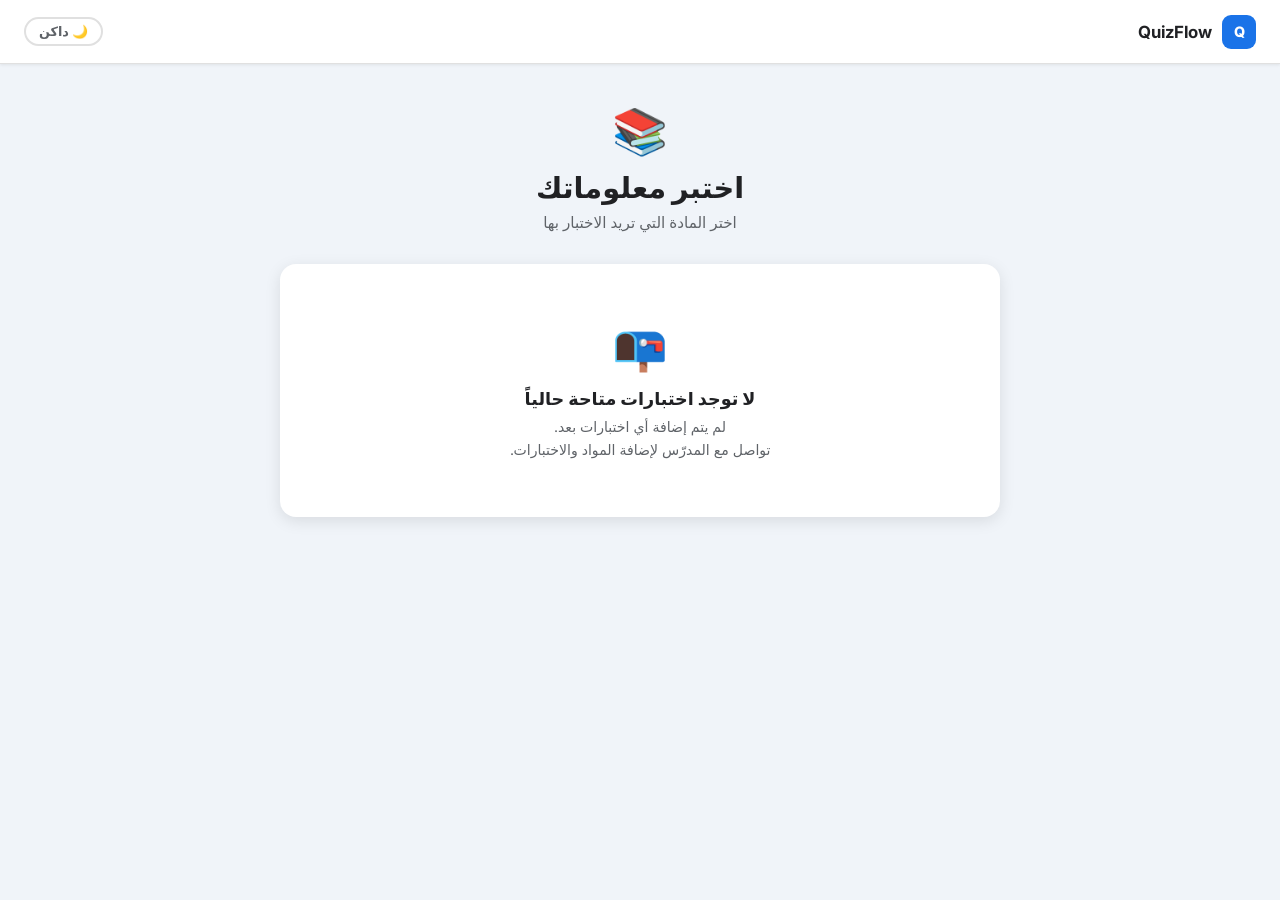
<file: index.html>
<!DOCTYPE html>
<html lang="ar" dir="rtl">
<head>
  <meta charset="UTF-8">
  <meta name="viewport" content="width=device-width, initial-scale=1.0">
  <title>QuizFlow — الاختبارات</title>
  <link rel="stylesheet" href="style.css">
</head>
<body>
<header class="top-bar">
  <a href="index.html" class="top-bar-brand">
    <span class="brand-icon">Q</span>
    QuizFlow
  </a>
  <div class="top-bar-actions">
    <button class="theme-toggle" id="theme-toggle">🌙 داكن</button>
  </div>
</header>

<main class="main-content">
  <div class="container">

    <!-- Hero -->
    <div style="text-align:center;margin-bottom:32px">
      <div style="font-size:2.8rem;margin-bottom:12px">📚</div>
      <h1 style="font-size:1.8rem;font-weight:700;margin-bottom:8px">اختبر معلوماتك</h1>
      <p style="color:var(--text-muted);font-size:.95rem">اختر المادة التي تريد الاختبار بها</p>
    </div>

    <!-- Subjects list -->
    <div id="subjects-list" style="display:flex;flex-direction:column;gap:12px"></div>

    <!-- Empty state -->
    <div id="empty-state" class="card empty-state" style="display:none">
      <div class="es-icon">📭</div>
      <h3>لا توجد اختبارات متاحة حالياً</h3>
      <p>لم يتم إضافة أي اختبارات بعد.<br>تواصل مع المدرّس لإضافة المواد والاختبارات.</p>
    </div>

  </div>
</main>

<div id="toast-container"></div>
<script src="data.js"></script>
<script>
document.addEventListener('DOMContentLoaded', () => {
  initTheme('theme-toggle');
  render();
});

function render() {
  const subjects = DB.getPublic();
  const list  = document.getElementById('subjects-list');
  const empty = document.getElementById('empty-state');

  if (subjects.length === 0) {
    list.style.display  = 'none';
    empty.style.display = 'block';
    return;
  }

  empty.style.display = 'none';
  list.style.display  = 'flex';

  const icons = ['📘','📗','📙','📕','📓','📔','📒','📃'];

  list.innerHTML = subjects.map((s, i) => {
    const qCount = s.quizzes.length;
    const qLabel = qCount === 1 ? 'اختبار واحد' : `${qCount} اختبارات`;
    const totalQ = s.quizzes.reduce((acc, q) => acc + (q.questions?.length || 0), 0);
    return `
      <a href="subject.html?sid=${s.id}" class="card subject-card card-flat">
        <div class="s-icon">${icons[i % icons.length]}</div>
        <div class="s-info">
          <div class="s-name">${escHtml(s.name)}</div>
          <div class="s-meta">${qLabel} · ${totalQ} سؤال</div>
        </div>
        <div class="s-arrow">←</div>
      </a>`;
  }).join('');
}
</script>
</body>
</html>
</file>
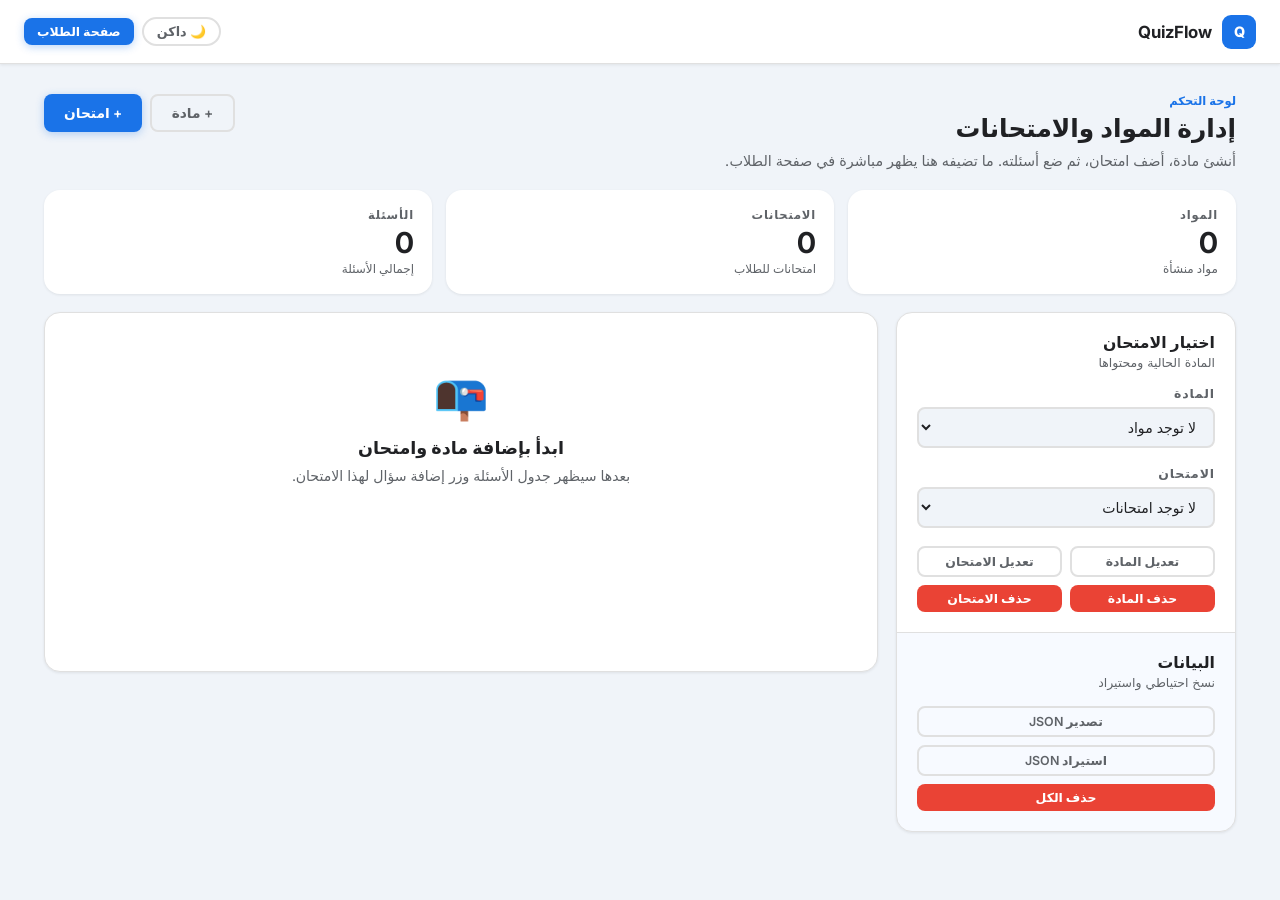
<file: admin.html>
<!DOCTYPE html>
<html lang="ar" dir="rtl">
<head>
  <meta charset="UTF-8">
  <meta name="viewport" content="width=device-width, initial-scale=1.0">
  <title>QuizFlow - لوحة الإدارة</title>
  <link rel="stylesheet" href="style.css">
</head>
<body>
<div class="page-wrapper">
  <header class="top-bar">
    <a href="index.html" class="top-bar-brand">
      <span class="brand-icon">Q</span>
      QuizFlow
    </a>
    <div class="top-bar-actions">
      <button class="theme-toggle" id="theme-toggle">داكن</button>
      <a href="index.html" class="btn btn-primary btn-sm">صفحة الطلاب</a>
    </div>
  </header>

  <main class="admin-main admin-main-polished">
    <section class="admin-hero">
      <div>
        <span class="admin-kicker">لوحة التحكم</span>
        <h2>إدارة المواد والامتحانات</h2>
        <p class="page-subtitle">أنشئ مادة، أضف امتحان، ثم ضع أسئلته. ما تضيفه هنا يظهر مباشرة في صفحة الطلاب.</p>
      </div>
      <div class="admin-hero-actions">
        <button class="btn btn-ghost" id="btn-add-subject">+ مادة</button>
        <button class="btn btn-primary" id="btn-add-quiz">+ امتحان</button>
      </div>
    </section>

    <section class="stats-grid admin-stats">
      <div class="stat-card">
        <div class="sc-label">المواد</div>
        <div class="sc-value" id="stat-subjects">0</div>
        <div class="sc-sub">مواد منشأة</div>
      </div>
      <div class="stat-card">
        <div class="sc-label">الامتحانات</div>
        <div class="sc-value" id="stat-quizzes">0</div>
        <div class="sc-sub">امتحانات للطلاب</div>
      </div>
      <div class="stat-card">
        <div class="sc-label">الأسئلة</div>
        <div class="sc-value" id="stat-questions">0</div>
        <div class="sc-sub">إجمالي الأسئلة</div>
      </div>
    </section>

    <section class="admin-workspace">
      <aside class="admin-control-panel">
        <div class="panel-section">
          <div class="panel-heading">
            <h3>اختيار الامتحان</h3>
            <span>المادة الحالية ومحتواها</span>
          </div>

          <div class="form-group">
            <label class="form-label" for="subject-select">المادة</label>
            <select class="form-control" id="subject-select"></select>
          </div>

          <div class="form-group">
            <label class="form-label" for="quiz-select">الامتحان</label>
            <select class="form-control" id="quiz-select"></select>
          </div>

          <div class="panel-actions-grid">
            <button class="btn btn-ghost btn-sm" id="btn-edit-subject">تعديل المادة</button>
            <button class="btn btn-ghost btn-sm" id="btn-edit-quiz">تعديل الامتحان</button>
            <button class="btn btn-danger btn-sm" id="btn-delete-subject">حذف المادة</button>
            <button class="btn btn-danger btn-sm" id="btn-delete-quiz">حذف الامتحان</button>
          </div>
        </div>

        <div class="panel-section panel-section-muted">
          <div class="panel-heading">
            <h3>البيانات</h3>
            <span>نسخ احتياطي واستيراد</span>
          </div>
          <div class="panel-actions-stack">
            <button class="btn btn-ghost btn-sm" id="btn-export">تصدير JSON</button>
            <button class="btn btn-ghost btn-sm" id="btn-import">استيراد JSON</button>
            <button class="btn btn-danger btn-sm" id="btn-clear-all">حذف الكل</button>
          </div>
        </div>
      </aside>

      <section class="admin-question-area">
        <div id="empty-state" class="empty-state admin-empty" style="display:none">
          <div class="es-icon">📭</div>
          <h3>ابدأ بإضافة مادة وامتحان</h3>
          <p>بعدها سيظهر جدول الأسئلة وزر إضافة سؤال لهذا الامتحان.</p>
        </div>

        <div id="question-panel" class="question-panel-card" style="display:none">
          <div class="question-panel-header">
            <div>
              <span class="admin-kicker">الأسئلة</span>
              <h3 id="current-title"></h3>
            </div>
            <button class="btn btn-primary" id="btn-open-question-modal">+ سؤال</button>
          </div>

          <div id="q-table-wrap" class="q-table-wrap admin-table-wrap">
            <table>
              <thead>
                <tr>
                  <th>#</th>
                  <th>السؤال</th>
                  <th>النوع</th>
                  <th>الخيارات</th>
                  <th>الصحيح</th>
                  <th>إجراءات</th>
                </tr>
              </thead>
              <tbody id="q-table-body"></tbody>
            </table>
          </div>
        </div>
      </section>
    </section>
  </main>
</div>

<div id="question-modal" class="modal-backdrop" style="display:none">
  <div class="modal" role="dialog" aria-modal="true" aria-labelledby="modal-title">
    <div class="modal-header">
      <h3 id="modal-title">إضافة سؤال</h3>
      <button class="modal-close" id="modal-close" aria-label="إغلاق">×</button>
    </div>

    <div class="form-group">
      <label class="form-label" for="q-text">نص السؤال</label>
      <textarea class="form-control" id="q-text" rows="3"></textarea>
    </div>

    <div class="form-group">
      <label class="form-label" for="q-type">نوع السؤال</label>
      <select class="form-control" id="q-type">
        <option value="mcq">اختيار واحد</option>
        <option value="multi">اختيارات متعددة</option>
        <option value="tf">صح / خطأ</option>
      </select>
    </div>

    <div class="form-group">
      <label class="form-label">الإجابات</label>
      <div id="answer-list" class="answer-list"></div>
      <button class="btn btn-ghost btn-sm" id="btn-add-answer">+ خيار</button>
    </div>

    <div class="modal-footer">
      <button class="btn btn-ghost" id="btn-cancel-q">إلغاء</button>
      <button class="btn btn-primary" id="btn-save-q">حفظ السؤال</button>
    </div>
  </div>
</div>

<div id="toast-container"></div>
<script src="data.js"></script>
<script src="admin.js"></script>
</body>
</html>
</file>
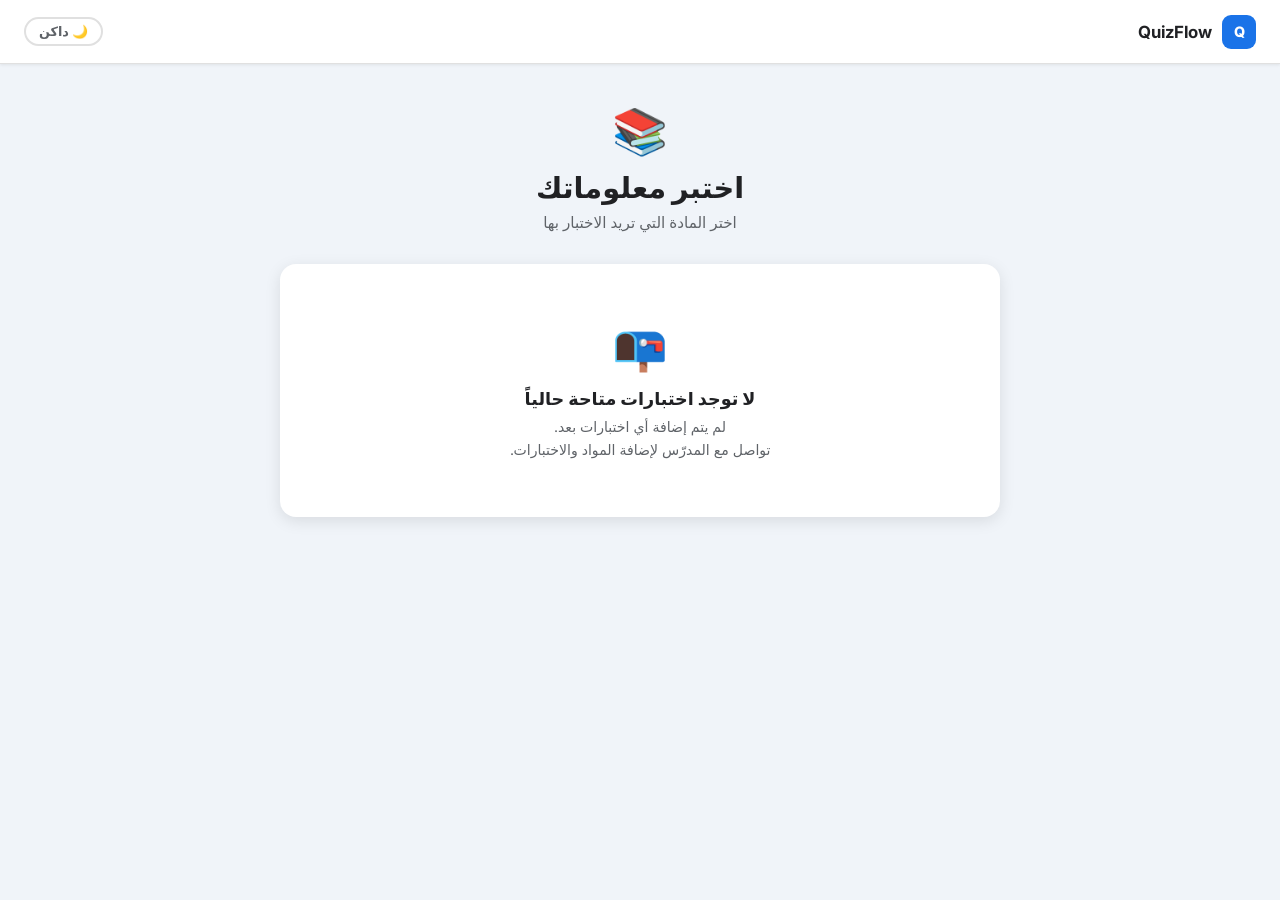
<file: exam.html>
<!DOCTYPE html>
<html lang="ar" dir="rtl">
<head>
  <meta charset="UTF-8">
  <meta name="viewport" content="width=device-width, initial-scale=1.0">
  <title>QuizFlow — اختبار</title>
  <link rel="stylesheet" href="style.css">
</head>
<body>
<header class="top-bar">
  <a href="index.html" class="top-bar-brand">
    <span class="brand-icon">Q</span>
    QuizFlow
  </a>
  <div class="top-bar-actions">
    <button class="theme-toggle" id="theme-toggle">🌙 داكن</button>
  </div>
</header>

<!-- Progress bar -->
<div style="padding:0 0;background:var(--border);height:5px">
  <div id="progress-fill" class="progress-fill" style="width:0%;height:100%;background:linear-gradient(90deg,var(--accent),#4FACFE);transition:width .5s cubic-bezier(.4,0,.2,1)"></div>
</div>

<main class="main-content">

  <!-- Intro -->
  <div id="screen-intro" class="container" style="display:none">
    <div class="card" style="text-align:center;padding:44px 28px">
      <div style="font-size:2.5rem;margin-bottom:16px">📋</div>
      <h1 id="intro-title" style="font-size:1.5rem;font-weight:700;margin-bottom:8px"></h1>
      <p id="intro-sub" style="color:var(--text-muted);margin-bottom:6px"></p>
      <p style="color:var(--text-muted);font-size:.85rem;margin-bottom:24px">بمجرد اختيار الإجابة تُقفل مباشرةً — فكّر جيداً!</p>

      <!-- Breadcrumb -->
      <div class="breadcrumb" style="justify-content:center;margin-bottom:22px">
        <a href="index.html">الرئيسية</a>
        <span class="sep">/</span>
        <a id="intro-bc-sub" href="#">...</a>
        <span class="sep">/</span>
        <span id="intro-bc-quiz">...</span>
      </div>

      <div style="display:flex;align-items:center;justify-content:center;gap:12px;flex-wrap:wrap;margin-bottom:22px">
        <label style="display:flex;align-items:center;gap:7px;cursor:pointer;font-size:.85rem;font-weight:600;color:var(--text-muted);border:2px solid var(--border);border-radius:99px;padding:6px 14px;transition:all .2s" id="shuffle-label">
          <input type="checkbox" id="shuffle-toggle" style="accent-color:var(--accent)"> 🔀 ترتيب عشوائي
        </label>
      </div>

      <button class="btn btn-primary btn-lg" id="btn-start">ابدأ الاختبار ←</button>
    </div>
  </div>

  <!-- Question -->
  <div id="screen-exam" class="container" style="display:none">
    <div id="question-stage"></div>
  </div>

  <!-- Result -->
  <div id="screen-result" class="container" style="display:none">
    <div class="card" id="result-card"></div>
  </div>

</main>

<div id="toast-container"></div>
<script src="data.js"></script>
<script>
'use strict';

/* ── State ────────────────────────────────────────────────── */
let sid, qid, subject, quiz;
let questions = [];
let answers   = [];   // null | { selected: number[], correct: bool, partial: bool }
let current   = 0;

/* ── Init ─────────────────────────────────────────────────── */
document.addEventListener('DOMContentLoaded', () => {
  initTheme('theme-toggle');

  const params = new URLSearchParams(location.search);
  sid = params.get('sid');
  qid = params.get('qid');

  if (!sid || !qid) { location.href = 'index.html'; return; }

  subject = DB.getSubject(sid);
  quiz    = DB.getQuiz(sid, qid);

  if (!subject || !quiz) { location.href = 'index.html'; return; }

  document.title = `QuizFlow — ${quiz.title}`;

  // Intro screen
  document.getElementById('intro-title').textContent   = quiz.title;
  document.getElementById('intro-sub').textContent     = `${quiz.questions.length} سؤال`;
  document.getElementById('intro-bc-sub').textContent  = subject.name;
  document.getElementById('intro-bc-sub').href         = `subject.html?sid=${sid}`;
  document.getElementById('intro-bc-quiz').textContent = quiz.title;

  showScreen('intro');

  document.getElementById('btn-start').addEventListener('click', startQuiz);

  const shuffleLbl = document.getElementById('shuffle-label');
  const shuffleCb  = document.getElementById('shuffle-toggle');
  shuffleCb.addEventListener('change', () => {
    shuffleLbl.style.borderColor = shuffleCb.checked ? 'var(--accent)' : 'var(--border)';
    shuffleLbl.style.color       = shuffleCb.checked ? 'var(--accent)' : 'var(--text-muted)';
    shuffleLbl.style.background  = shuffleCb.checked ? 'var(--accent-light)' : 'transparent';
  });
});

function startQuiz() {
  const raw = quiz.questions;
  questions = document.getElementById('shuffle-toggle').checked ? shuffle(raw) : [...raw];
  answers   = new Array(questions.length).fill(null);
  current   = 0;
  showScreen('exam');
  renderQuestion(current, 'next');
  updateProgress();
}

/* ── Screens ──────────────────────────────────────────────── */
function showScreen(name) {
  ['intro','exam','result'].forEach(n => {
    document.getElementById(`screen-${n}`).style.display = 'none';
  });
  document.getElementById(`screen-${name}`).style.display = 'block';
}

/* ── Progress ─────────────────────────────────────────────── */
function updateProgress() {
  const pct = Math.round(((current + 1) / questions.length) * 100);
  document.getElementById('progress-fill').style.width = pct + '%';
}

/* ── Render Question ──────────────────────────────────────── */
function renderQuestion(idx, dir) {
  const q      = questions[idx];
  const saved  = answers[idx];
  const locked = saved !== null;
  const isLast = idx === questions.length - 1;
  const isMulti = q.type === 'multi';

  const typeLabel = q.type === 'tf' ? 'صح أم خطأ' : q.type === 'multi' ? 'اختيار متعدد' : 'اختيار واحد';
  const inClass   = dir === 'next' ? 'slide-in-right' : 'slide-in-left';

  // Build options
  const optHTML = q.answers.map((ans, i) => {
    let state = '', badge = '';
    const isIndicatorCheckbox = isMulti ? 'checkbox' : '';

    if (locked) {
      const wasSelected = saved.selected.includes(i);
      if (ans.correct && wasSelected)  { state = 'correct'; badge = '<span class="opt-badge correct-b">✓ صحيحة</span>'; }
      else if (!ans.correct && wasSelected) { state = 'wrong';   badge = '<span class="opt-badge wrong-b">✗ خاطئة</span>'; }
      else if (ans.correct && !wasSelected) { state = 'missed';  badge = '<span class="opt-badge missed-b">✓ كانت صحيحة</span>'; }
    }

    const selectedClass = (!locked && isMulti) ? 'checkbox-mode' : '';

    return `
      <li class="option-item ${state} ${locked ? 'locked' : ''} ${selectedClass}" data-index="${i}"
          tabindex="${locked ? -1 : 0}" role="${isMulti ? 'checkbox' : 'radio'}" aria-checked="false">
        <span class="opt-indicator ${isMulti ? 'checkbox' : ''}"></span>
        <span class="opt-label">${escHtml(ans.text)}</span>
        ${badge}
      </li>`;
  }).join('');

  // Feedback
  let feedbackHTML = '';
  if (locked) {
    if (saved.correct) {
      feedbackHTML = `<div class="feedback-box fb-correct">✅ إجابة صحيحة تماماً! أحسنت.</div>`;
    } else if (saved.partial) {
      const correctOnes = q.answers.filter(a => a.correct).map(a => escHtml(a.text)).join('، ');
      feedbackHTML = `<div class="feedback-box fb-partial">⚠️ إجابة جزئية. الإجابات الصحيحة: <strong>${correctOnes}</strong></div>`;
    } else {
      const correctOnes = q.answers.filter(a => a.correct).map(a => escHtml(a.text)).join('، ');
      feedbackHTML = `<div class="feedback-box fb-wrong">❌ إجابة خاطئة. الصحيحة: <strong>${correctOnes}</strong></div>`;
    }
  }

  // Multi-select hint (before answering)
  const multiHint = (!locked && isMulti)
    ? `<div class="multi-hint">⚠️ يمكنك اختيار أكثر من إجابة — اضغط "تأكيد" بعد اختيارك</div>`
    : '';

  const html = `
    <div class="card ${inClass}">
      <div class="q-card-header">
        <div class="q-type-badge">${typeLabel}</div>
        <h2>${escHtml(q.text)}</h2>
        ${multiHint}
      </div>
      <div class="q-card-body">
        <ul class="options-list" id="options-list">${optHTML}</ul>
        ${feedbackHTML}
      </div>
      <div class="q-card-footer">
        <span class="q-counter">سؤال ${idx + 1} من ${questions.length}</span>
        <div style="display:flex;gap:9px">
          <button class="btn btn-ghost" id="btn-prev" ${idx === 0 ? 'disabled' : ''}>→ السابق</button>
          ${isMulti && !locked
            ? `<button class="btn btn-primary" id="btn-confirm" disabled>تأكيد الإجابة ✓</button>`
            : `<button class="btn btn-primary" id="btn-next" ${!locked ? 'disabled' : ''}>${isLast ? 'إنهاء ✓' : 'التالي ←'}</button>`
          }
        </div>
      </div>
    </div>`;

  document.getElementById('question-stage').innerHTML = html;

  // Bind prev
  document.getElementById('btn-prev')?.addEventListener('click', () => {
    if (current > 0) { current--; renderQuestion(current, 'prev'); updateProgress(); }
  });

  // Bind next
  document.getElementById('btn-next')?.addEventListener('click', () => {
    if (current < questions.length - 1) { current++; renderQuestion(current, 'next'); updateProgress(); }
    else showResults();
  });

  if (!locked) {
    if (isMulti) {
      bindMultiOptions();
    } else {
      bindSingleOptions();
    }
  }
}

/* ── Single answer (mcq / tf) ─────────────────────────────── */
function bindSingleOptions() {
  document.querySelectorAll('#options-list .option-item').forEach(el => {
    el.addEventListener('click', () => {
      const idx = parseInt(el.dataset.index);
      const q   = questions[current];
      const correct = q.answers[idx].correct;
      answers[current] = { selected: [idx], correct, partial: false };
      renderQuestionLockedSingle(idx, correct);
      updateProgress();
    });
    el.addEventListener('keydown', e => {
      if (e.key === 'Enter' || e.key === ' ') { e.preventDefault(); el.click(); }
    });
  });
}

function renderQuestionLockedSingle(selectedIdx, correct) {
  const q = questions[current];
  document.querySelectorAll('#options-list .option-item').forEach((el, i) => {
    el.classList.add('locked');
    if (i === selectedIdx) {
      el.classList.add(correct ? 'correct' : 'wrong');
      el.insertAdjacentHTML('beforeend', correct
        ? '<span class="opt-badge correct-b">✓ صحيحة</span>'
        : '<span class="opt-badge wrong-b">✗ خاطئة</span>');
    } else if (q.answers[i].correct && !correct) {
      el.classList.add('missed');
      el.insertAdjacentHTML('beforeend', '<span class="opt-badge missed-b">✓ كانت صحيحة</span>');
    }
  });

  const body = document.querySelector('.q-card-body');
  const correctOnes = q.answers.filter(a => a.correct).map(a => escHtml(a.text)).join('، ');
  const fb = document.createElement('div');
  fb.className = `feedback-box ${correct ? 'fb-correct' : 'fb-wrong'}`;
  fb.innerHTML = correct
    ? '✅ إجابة صحيحة! أحسنت.'
    : `❌ إجابة خاطئة. الصحيحة: <strong>${correctOnes}</strong>`;
  body.appendChild(fb);

  // Replace confirm/next button
  const footer = document.querySelector('.q-card-footer div');
  const isLast = current === questions.length - 1;
  const nextBtn = document.createElement('button');
  nextBtn.className = 'btn btn-primary';
  nextBtn.textContent = isLast ? 'إنهاء ✓' : 'التالي ←';
  nextBtn.addEventListener('click', () => {
    if (current < questions.length - 1) { current++; renderQuestion(current, 'next'); updateProgress(); }
    else showResults();
  });
  footer.appendChild(nextBtn);
}

/* ── Multi answer ─────────────────────────────────────────── */
let multiSelected = new Set();

function bindMultiOptions() {
  multiSelected = new Set();
  const confirmBtn = document.getElementById('btn-confirm');

  document.querySelectorAll('#options-list .option-item').forEach(el => {
    el.addEventListener('click', () => {
      const idx = parseInt(el.dataset.index);
      if (multiSelected.has(idx)) {
        multiSelected.delete(idx);
        el.classList.remove('selected', 'checkbox-mode');
        el.classList.add('checkbox-mode');
        // re-apply visual
        updateMultiVisuals();
      } else {
        multiSelected.add(idx);
        updateMultiVisuals();
      }
      confirmBtn.disabled = multiSelected.size === 0;
    });
    el.addEventListener('keydown', e => {
      if (e.key === 'Enter' || e.key === ' ') { e.preventDefault(); el.click(); }
    });
  });

  confirmBtn.addEventListener('click', () => {
    if (multiSelected.size === 0) return;
    submitMulti();
  });
}

function updateMultiVisuals() {
  document.querySelectorAll('#options-list .option-item').forEach(el => {
    const idx = parseInt(el.dataset.index);
    el.classList.toggle('selected', multiSelected.has(idx));
    el.classList.add('checkbox-mode');
  });
}

function submitMulti() {
  const q = questions[current];
  const selected = [...multiSelected];
  const correctIndices = q.answers.map((a, i) => a.correct ? i : -1).filter(i => i !== -1);

  const allCorrectSelected  = correctIndices.every(i => selected.includes(i));
  const noWrongSelected     = selected.every(i => q.answers[i].correct);
  const correct  = allCorrectSelected && noWrongSelected;
  const partial  = !correct && selected.some(i => q.answers[i].correct);

  answers[current] = { selected, correct, partial };

  // Lock visuals
  document.querySelectorAll('#options-list .option-item').forEach((el, i) => {
    el.classList.add('locked');
    el.classList.remove('selected', 'checkbox-mode');
    const wasSelected = selected.includes(i);
    if (q.answers[i].correct && wasSelected)  { el.classList.add('correct'); el.insertAdjacentHTML('beforeend', '<span class="opt-badge correct-b">✓ صحيحة</span>'); }
    else if (!q.answers[i].correct && wasSelected) { el.classList.add('wrong');   el.insertAdjacentHTML('beforeend', '<span class="opt-badge wrong-b">✗ خاطئة</span>'); }
    else if (q.answers[i].correct && !wasSelected) { el.classList.add('missed');  el.insertAdjacentHTML('beforeend', '<span class="opt-badge missed-b">✓ كانت صحيحة</span>'); }
  });

  const body = document.querySelector('.q-card-body');
  // Remove hint
  body.querySelector('.multi-hint')?.remove();
  const correctOnes = q.answers.filter(a => a.correct).map(a => escHtml(a.text)).join('، ');
  const fb = document.createElement('div');
  fb.className = `feedback-box ${correct ? 'fb-correct' : partial ? 'fb-partial' : 'fb-wrong'}`;
  fb.innerHTML = correct
    ? '✅ إجابة صحيحة تماماً! أحسنت.'
    : partial
    ? `⚠️ إجابة جزئية. الإجابات الصحيحة: <strong>${correctOnes}</strong>`
    : `❌ إجابة خاطئة. الصحيحة: <strong>${correctOnes}</strong>`;
  body.appendChild(fb);

  // Replace confirm with next
  const footer = document.querySelector('.q-card-footer div');
  const confirmBtn = document.getElementById('btn-confirm');
  confirmBtn.remove();
  const isLast = current === questions.length - 1;
  const nextBtn = document.createElement('button');
  nextBtn.className = 'btn btn-primary';
  nextBtn.textContent = isLast ? 'إنهاء ✓' : 'التالي ←';
  nextBtn.addEventListener('click', () => {
    if (current < questions.length - 1) { current++; renderQuestion(current, 'next'); updateProgress(); }
    else showResults();
  });
  footer.appendChild(nextBtn);

  updateProgress();
}

/* ── Results ──────────────────────────────────────────────── */
function showResults() {
  const total    = questions.length;
  const correct  = answers.filter(a => a?.correct).length;
  const partial  = answers.filter(a => a?.partial).length;
  const wrong    = answers.filter(a => a !== null && !a.correct && !a.partial).length;
  const pct      = Math.round((correct / total) * 100);

  let emoji = '😔', label = 'حاول مرة أخرى!';
  if (pct >= 90)      { emoji = '🏆'; label = 'ممتاز! نتيجة رائعة!'; }
  else if (pct >= 70) { emoji = '🎉'; label = 'عمل جيد جداً!'; }
  else if (pct >= 50) { emoji = '👍'; label = 'جهد مقبول، استمر!'; }

  const breakdownHTML = questions.map((q, i) => {
    const ans = answers[i];
    const cls = ans?.correct ? 'bi-c' : ans?.partial ? 'bi-p' : 'bi-w';
    const icon = ans?.correct ? '✅' : ans?.partial ? '⚠️' : '❌';
    const selectedTxt = ans
      ? ans.selected.map(si => escHtml(q.answers[si]?.text)).join('، ')
      : 'لم تجب';
    const correctTxt = q.answers.filter(a => a.correct).map(a => escHtml(a.text)).join('، ');
    return `
      <div class="breakdown-item ${cls}">
        <span style="font-size:1rem;flex-shrink:0;margin-top:1px">${icon}</span>
        <div>
          <div class="bi-q">${escHtml(q.text)}</div>
          <div class="bi-a">إجابتك: <strong>${selectedTxt}</strong>
            ${!ans?.correct ? ` · الصحيحة: <strong>${correctTxt}</strong>` : ''}
          </div>
        </div>
      </div>`;
  }).join('');

  document.getElementById('result-card').innerHTML = `
    <div class="result-hero">
      <div class="score-ring" style="--pct:${pct}">
        <div class="score-inner">
          <div class="sn">${correct}</div>
          <div class="sd">/ ${total}</div>
        </div>
      </div>
      <div class="result-title">${emoji} ${label}</div>
      <div class="result-subtitle">حصلت على ${pct}% من درجات الاختبار</div>
      <div class="result-stats">
        <div class="stat-pill sp-total">📋 ${total} سؤال</div>
        <div class="stat-pill sp-correct">✅ ${correct} صحيحة</div>
        ${partial > 0 ? `<div class="stat-pill sp-partial">⚠️ ${partial} جزئية</div>` : ''}
        <div class="stat-pill sp-wrong">❌ ${wrong} خاطئة</div>
      </div>
      <div style="display:flex;gap:10px;justify-content:center;flex-wrap:wrap">
        <button class="btn btn-primary btn-lg" id="btn-restart">🔄 إعادة الاختبار</button>
        <a href="subject.html?sid=${sid}" class="btn btn-ghost btn-lg">← العودة للمادة</a>
      </div>
    </div>
    <div class="breakdown">
      <div class="breakdown-title">تفصيل الإجابات</div>
      ${breakdownHTML}
    </div>`;

  document.getElementById('progress-fill').style.width = '100%';
  showScreen('result');
  document.getElementById('btn-restart').addEventListener('click', () => {
    current = 0; answers = [];
    showScreen('intro');
    document.getElementById('progress-fill').style.width = '0%';
  });
}
</script>
</body>
</html>
</file>
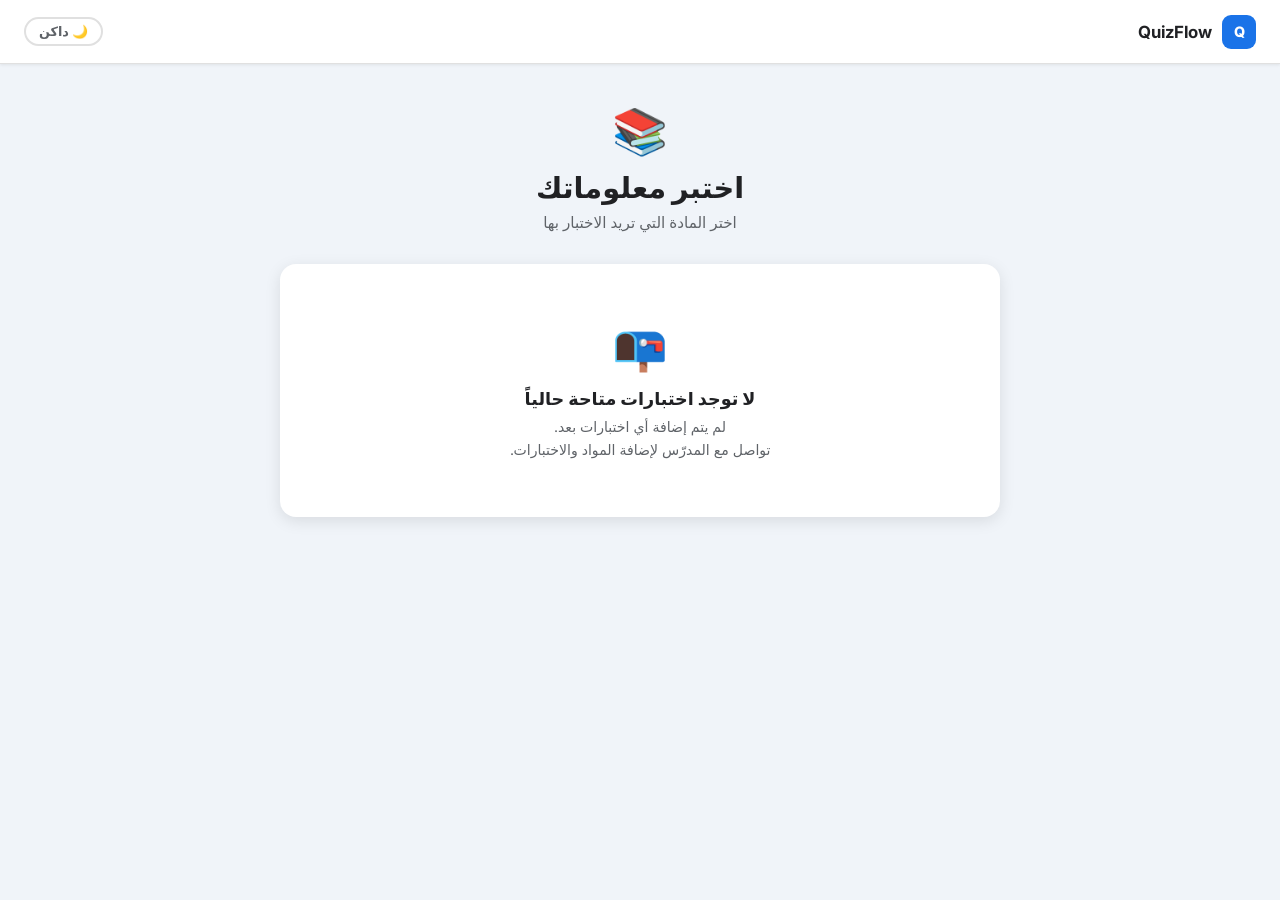
<file: subject.html>
<!DOCTYPE html>
<html lang="ar" dir="rtl">
<head>
  <meta charset="UTF-8">
  <meta name="viewport" content="width=device-width, initial-scale=1.0">
  <title>QuizFlow — اختبارات المادة</title>
  <link rel="stylesheet" href="style.css">
</head>
<body>
<header class="top-bar">
  <a href="index.html" class="top-bar-brand">
    <span class="brand-icon">Q</span>
    QuizFlow
  </a>
  <div class="top-bar-actions">
    <button class="theme-toggle" id="theme-toggle">🌙 داكن</button>
  </div>
</header>

<main class="main-content">
  <div class="container">

    <!-- Breadcrumb -->
    <div class="breadcrumb" style="margin-bottom:20px">
      <a href="index.html">الرئيسية</a>
      <span class="sep">/</span>
      <span id="bc-subject">...</span>
    </div>

    <!-- Header -->
    <div style="margin-bottom:24px">
      <h1 id="subject-title" style="font-size:1.5rem;font-weight:700;margin-bottom:5px">...</h1>
      <p id="subject-meta" style="color:var(--text-muted);font-size:.88rem"></p>
    </div>

    <!-- Quiz list -->
    <div id="quiz-list" style="display:flex;flex-direction:column;gap:12px"></div>

    <!-- Empty -->
    <div id="empty-state" class="card empty-state" style="display:none">
      <div class="es-icon">📭</div>
      <h3>لا توجد اختبارات في هذه المادة بعد</h3>
    </div>

  </div>
</main>

<div id="toast-container"></div>
<script src="data.js"></script>
<script>
document.addEventListener('DOMContentLoaded', () => {
  initTheme('theme-toggle');

  const params = new URLSearchParams(location.search);
  const sid = params.get('sid');
  if (!sid) { location.href = 'index.html'; return; }

  const subject = DB.getSubject(sid);
  if (!subject) { location.href = 'index.html'; return; }

  document.title = `QuizFlow — ${subject.name}`;
  document.getElementById('bc-subject').textContent    = subject.name;
  document.getElementById('subject-title').textContent = subject.name;

  const quizzes = subject.quizzes || [];
  const meta = quizzes.length === 1 ? 'اختبار واحد' : `${quizzes.length} اختبارات`;
  document.getElementById('subject-meta').textContent = meta;

  const list  = document.getElementById('quiz-list');
  const empty = document.getElementById('empty-state');

  if (quizzes.length === 0) {
    empty.style.display = 'block';
    return;
  }

  list.innerHTML = quizzes.map((q, i) => {
    const qCount = q.questions?.length || 0;
    return `
      <a href="exam.html?sid=${sid}&qid=${q.id}" class="card quiz-card card-flat">
        <div class="q-num">${i + 1}</div>
        <div class="q-info">
          <div class="q-title">${escHtml(q.title)}</div>
          <div class="q-meta">${qCount} سؤال</div>
        </div>
        <div class="s-arrow" style="color:var(--text-muted);font-size:1.1rem">←</div>
      </a>`;
  }).join('');
});
</script>
</body>
</html>
</file>
<file: style.css>
/* ============================================================
   QuizFlow v2 — style.css
   ============================================================ */

@import url('https://fonts.googleapis.com/css2?family=Inter:wght@300;400;500;600;700&display=swap');

*, *::before, *::after { box-sizing: border-box; margin: 0; padding: 0; }

:root {
  --bg:           #F0F4F9;
  --surface:      #FFFFFF;
  --border:       #E0E0E0;
  --text-primary: #202124;
  --text-muted:   #5F6368;
  --accent:       #1A73E8;
  --accent-dark:  #1557B0;
  --accent-light: #E8F0FE;
  --correct:      #34A853;
  --correct-bg:   #E6F4EA;
  --wrong:        #EA4335;
  --wrong-bg:     #FCE8E6;
  --partial:      #F9AB00;
  --partial-bg:   #FEF7E0;
  --shadow-sm:    0 1px 3px rgba(0,0,0,.08);
  --shadow-md:    0 4px 16px rgba(0,0,0,.10);
  --shadow-lg:    0 8px 32px rgba(0,0,0,.12);
  --radius:       16px;
  --radius-sm:    8px;
  --tr:           0.2s ease;
  --font:         'Inter', system-ui, sans-serif;
}

[data-theme="dark"] {
  --bg:           #0F1117;
  --surface:      #1C1F26;
  --border:       #2D3139;
  --text-primary: #E8EAED;
  --text-muted:   #9AA0A6;
  --accent-light: #1A2E4A;
  --correct-bg:   #1A3327;
  --wrong-bg:     #331A1A;
  --partial-bg:   #332B00;
  --shadow-sm:    0 1px 3px rgba(0,0,0,.4);
  --shadow-md:    0 4px 16px rgba(0,0,0,.5);
  --shadow-lg:    0 8px 32px rgba(0,0,0,.6);
}

html { font-size: 16px; }
body {
  font-family: var(--font);
  background: var(--bg);
  color: var(--text-primary);
  min-height: 100vh;
  transition: background var(--tr), color var(--tr);
  direction: rtl;
}

/* ── Top Bar ──────────────────────────────────────────────── */
.top-bar {
  position: sticky; top: 0; z-index: 100;
  background: var(--surface);
  border-bottom: 1px solid var(--border);
  box-shadow: var(--shadow-sm);
  padding: 0 24px; height: 64px;
  display: flex; align-items: center; justify-content: space-between; gap: 16px;
  transition: background var(--tr), border-color var(--tr);
}
.top-bar-brand {
  display: flex; align-items: center; gap: 10px;
  font-weight: 700; font-size: 1.05rem;
  color: var(--text-primary); text-decoration: none;
}
.brand-icon {
  width: 34px; height: 34px;
  background: var(--accent); border-radius: 9px;
  display: flex; align-items: center; justify-content: center;
  color: #fff; font-weight: 800; font-size: .9rem; flex-shrink: 0;
}
.top-bar-actions { display: flex; align-items: center; gap: 8px; }

/* Breadcrumb */
.breadcrumb {
  display: flex; align-items: center; gap: 6px;
  font-size: .82rem; color: var(--text-muted); flex-wrap: wrap;
}
.breadcrumb a { color: var(--accent); text-decoration: none; }
.breadcrumb a:hover { text-decoration: underline; }
.breadcrumb .sep { color: var(--border); }

/* ── Layout ───────────────────────────────────────────────── */
.main-content {
  padding: 40px 16px;
  display: flex; flex-direction: column; align-items: center; gap: 20px;
  min-height: calc(100vh - 64px);
}
.container { width: 100%; max-width: 720px; }
.container-wide { width: 100%; max-width: 1000px; }

/* ── Progress Bar ─────────────────────────────────────────── */
.progress-wrap {
  width: 100%; background: var(--border);
  border-radius: 99px; height: 5px; overflow: hidden;
}
.progress-fill {
  height: 100%; border-radius: 99px;
  background: linear-gradient(90deg, var(--accent), #4FACFE);
  transition: width .5s cubic-bezier(.4,0,.2,1);
}

/* ── Cards ────────────────────────────────────────────────── */
.card {
  background: var(--surface); border-radius: var(--radius);
  box-shadow: var(--shadow-md); overflow: hidden;
  transition: background var(--tr), box-shadow var(--tr);
}
.card:hover { box-shadow: var(--shadow-lg); }
.card-flat { box-shadow: var(--shadow-sm); }
.card-flat:hover { box-shadow: var(--shadow-md); }

/* Subject card on home page */
.subject-card {
  display: flex; align-items: center; justify-content: space-between;
  padding: 22px 24px; gap: 16px; cursor: pointer;
  text-decoration: none; color: inherit;
  border: 2px solid transparent;
  transition: border-color var(--tr), transform .15s ease, box-shadow var(--tr), background var(--tr);
}
.subject-card:hover {
  border-color: var(--accent); background: var(--accent-light);
  transform: translateY(-2px);
}
.subject-card .s-icon {
  width: 48px; height: 48px; border-radius: 12px;
  background: var(--accent-light); color: var(--accent);
  display: flex; align-items: center; justify-content: center;
  font-size: 1.4rem; flex-shrink: 0;
}
.subject-card .s-info { flex: 1; }
.subject-card .s-name { font-size: 1rem; font-weight: 700; margin-bottom: 3px; }
.subject-card .s-meta { font-size: .8rem; color: var(--text-muted); }
.subject-card .s-arrow { color: var(--text-muted); font-size: 1.1rem; }

/* Quiz card on subject page */
.quiz-card {
  display: flex; align-items: center; justify-content: space-between;
  padding: 20px 24px; gap: 16px; cursor: pointer;
  text-decoration: none; color: inherit;
  border: 2px solid transparent;
  transition: border-color var(--tr), transform .15s ease, background var(--tr);
}
.quiz-card:hover {
  border-color: var(--accent); background: var(--accent-light);
  transform: translateY(-2px);
}
.quiz-card .q-num {
  width: 40px; height: 40px; border-radius: 10px;
  background: var(--accent); color: #fff;
  display: flex; align-items: center; justify-content: center;
  font-weight: 700; font-size: .9rem; flex-shrink: 0;
}
.quiz-card .q-info { flex: 1; }
.quiz-card .q-title { font-size: .95rem; font-weight: 600; margin-bottom: 3px; }
.quiz-card .q-meta  { font-size: .78rem; color: var(--text-muted); }

/* ── Section headers ──────────────────────────────────────── */
.section-header {
  display: flex; align-items: center; justify-content: space-between;
  margin-bottom: 16px; gap: 12px; flex-wrap: wrap;
}
.section-title { font-size: 1.3rem; font-weight: 700; }
.section-sub   { color: var(--text-muted); font-size: .85rem; margin-top: 3px; }

/* ── Exam: Question Card ──────────────────────────────────── */
.q-card-header {
  border-right: 5px solid var(--accent);
  padding: 24px 28px;
}
.q-card-header .q-type-badge {
  font-size: .72rem; font-weight: 700; text-transform: uppercase;
  letter-spacing: .08em; color: var(--accent); margin-bottom: 10px;
}
.q-card-header h2 { font-size: 1.15rem; font-weight: 600; line-height: 1.5; }
.multi-hint {
  font-size: .78rem; color: var(--partial); font-weight: 600;
  margin-top: 6px; display: flex; align-items: center; gap: 5px;
}

.q-card-body { padding: 6px 28px 24px; }
.q-card-footer {
  padding: 14px 28px 22px;
  display: flex; align-items: center; justify-content: space-between; gap: 12px;
}
.q-counter { font-size: .82rem; color: var(--text-muted); font-weight: 500; }

/* ── Options ──────────────────────────────────────────────── */
.options-list { list-style: none; display: flex; flex-direction: column; gap: 9px; margin-top: 4px; }

.option-item {
  display: flex; align-items: center; gap: 13px;
  padding: 13px 16px;
  border: 2px solid var(--border); border-radius: var(--radius-sm);
  cursor: pointer; user-select: none;
  transition: border-color var(--tr), background var(--tr), transform .12s ease;
}
.option-item:hover:not(.locked) {
  border-color: var(--accent); background: var(--accent-light);
  transform: translateX(-3px);
}
.option-item.locked { cursor: default; }

/* Radio / Checkbox indicator */
.opt-indicator {
  width: 20px; height: 20px; flex-shrink: 0;
  border: 2px solid var(--border); border-radius: 50%;
  display: flex; align-items: center; justify-content: center;
  transition: border-color var(--tr), background var(--tr);
  font-size: .7rem; color: transparent;
}
.opt-indicator.checkbox { border-radius: 5px; }

.option-item.selected   .opt-indicator { border-color: var(--accent); }
.option-item.selected   .opt-indicator::after { content:''; width:10px; height:10px; border-radius:50%; background:var(--accent); display:block; }
.option-item.selected.checkbox-mode .opt-indicator::after { display:none; }
.option-item.selected.checkbox-mode .opt-indicator { background: var(--accent); border-color: var(--accent); color: #fff; font-size: .85rem; }
.option-item.selected.checkbox-mode .opt-indicator::before { content: '✓'; }

.option-item.correct { border-color: var(--correct); background: var(--correct-bg); }
.option-item.correct .opt-indicator { background: var(--correct); border-color: var(--correct); color: #fff; }
.option-item.correct .opt-indicator::before { content: '✓'; font-size: .85rem; }
.option-item.correct .opt-indicator::after  { display: none; }

.option-item.wrong   { border-color: var(--wrong); background: var(--wrong-bg); }
.option-item.wrong   .opt-indicator { background: var(--wrong); border-color: var(--wrong); color: #fff; }
.option-item.wrong   .opt-indicator::before { content: '✗'; font-size: .85rem; }
.option-item.wrong   .opt-indicator::after  { display: none; }

.option-item.missed  { border-color: var(--correct); background: var(--correct-bg); opacity: .75; }
.option-item.missed  .opt-indicator { background: var(--correct); border-color: var(--correct); color: #fff; }
.option-item.missed  .opt-indicator::before { content: '✓'; font-size: .85rem; }
.option-item.missed  .opt-indicator::after  { display: none; }

.opt-label { font-size: .92rem; font-weight: 500; flex: 1; }

.opt-badge {
  font-size: .7rem; font-weight: 700; padding: 2px 8px;
  border-radius: 99px; flex-shrink: 0;
}
.opt-badge.correct-b { background: var(--correct); color: #fff; }
.opt-badge.wrong-b   { background: var(--wrong);   color: #fff; }
.opt-badge.missed-b  { background: var(--correct); color: #fff; }

/* ── Feedback box ─────────────────────────────────────────── */
.feedback-box {
  margin-top: 14px; padding: 11px 15px;
  border-radius: var(--radius-sm);
  font-size: .86rem; font-weight: 500;
  display: flex; align-items: flex-start; gap: 8px;
  animation: fadeUp .2s ease;
}
.feedback-box.fb-correct  { background: var(--correct-bg); color: var(--correct);  border: 1px solid var(--correct); }
.feedback-box.fb-wrong    { background: var(--wrong-bg);   color: var(--wrong);    border: 1px solid var(--wrong); }
.feedback-box.fb-partial  { background: var(--partial-bg); color: var(--partial);  border: 1px solid var(--partial); }

/* ── Results ──────────────────────────────────────────────── */
.result-hero { text-align: center; padding: 40px 28px 24px; }
.score-ring {
  width: 130px; height: 130px; border-radius: 50%;
  margin: 0 auto 22px;
  display: flex; align-items: center; justify-content: center;
  background: conic-gradient(var(--accent) calc(var(--pct) * 1%), var(--border) 0);
  position: relative;
}
.score-ring::before {
  content: ''; position: absolute; inset: 12px;
  border-radius: 50%; background: var(--surface);
}
.score-inner { position: relative; z-index: 1; text-align: center; }
.score-inner .sn { font-size: 2rem; font-weight: 700; line-height: 1; }
.score-inner .sd { font-size: .78rem; color: var(--text-muted); }
.result-title    { font-size: 1.5rem; font-weight: 700; margin-bottom: 5px; }
.result-subtitle { color: var(--text-muted); font-size: .9rem; margin-bottom: 22px; }
.result-stats {
  display: flex; gap: 10px; justify-content: center; flex-wrap: wrap; margin-bottom: 24px;
}
.stat-pill {
  padding: 8px 16px; border-radius: 99px;
  font-size: .82rem; font-weight: 600;
  display: flex; align-items: center; gap: 6px;
}
.stat-pill.sp-correct { background: var(--correct-bg); color: var(--correct); }
.stat-pill.sp-wrong   { background: var(--wrong-bg);   color: var(--wrong); }
.stat-pill.sp-partial { background: var(--partial-bg); color: var(--partial); }
.stat-pill.sp-total   { background: var(--accent-light); color: var(--accent); }

.breakdown { padding: 0 28px 28px; }
.breakdown-title {
  font-size: .75rem; font-weight: 700; text-transform: uppercase;
  letter-spacing: .07em; color: var(--text-muted); margin-bottom: 12px;
}
.breakdown-item {
  padding: 11px 14px; border-radius: var(--radius-sm);
  border: 1px solid var(--border);
  border-right: 4px solid var(--border);
  margin-bottom: 8px; font-size: .85rem;
  display: flex; align-items: flex-start; gap: 9px;
}
.breakdown-item.bi-c { border-right-color: var(--correct); }
.breakdown-item.bi-w { border-right-color: var(--wrong); }
.breakdown-item.bi-p { border-right-color: var(--partial); }
.bi-q { font-weight: 600; color: var(--text-primary); margin-bottom: 3px; }
.bi-a { color: var(--text-muted); font-size: .78rem; }

/* ── Buttons ──────────────────────────────────────────────── */
.btn {
  display: inline-flex; align-items: center; gap: 6px;
  padding: 9px 20px; border-radius: var(--radius-sm);
  font-family: var(--font); font-size: .86rem; font-weight: 600;
  cursor: pointer; border: none; text-decoration: none;
  transition: background var(--tr), color var(--tr), box-shadow var(--tr), transform .1s;
}
.btn:active { transform: scale(.97); }
.btn:disabled { opacity: .45; cursor: not-allowed; transform: none; }

.btn-primary  { background: var(--accent); color: #fff; box-shadow: 0 2px 8px rgba(26,115,232,.3); }
.btn-primary:hover  { background: var(--accent-dark); }
.btn-ghost    { background: transparent; color: var(--text-muted); border: 2px solid var(--border); }
.btn-ghost:hover    { background: var(--bg); color: var(--text-primary); }
.btn-danger   { background: var(--wrong); color: #fff; }
.btn-danger:hover   { background: #c62828; }
.btn-success  { background: var(--correct); color: #fff; }
.btn-sm  { padding: 6px 13px; font-size: .78rem; }
.btn-lg  { padding: 12px 28px; font-size: .95rem; }
.btn-icon { padding: 7px; border-radius: 50%; width: 36px; height: 36px; justify-content: center; }

.theme-toggle {
  background: transparent; border: 2px solid var(--border);
  border-radius: 99px; padding: 5px 13px;
  font-family: var(--font); font-size: .8rem; font-weight: 600;
  cursor: pointer; color: var(--text-muted);
  display: flex; align-items: center; gap: 5px;
  transition: all var(--tr);
}
.theme-toggle:hover { border-color: var(--accent); color: var(--accent); background: var(--accent-light); }

/* ── Admin Layout ─────────────────────────────────────────── */
.admin-wrap { display: flex; min-height: calc(100vh - 64px); }

.sidebar {
  width: 220px; flex-shrink: 0;
  background: var(--surface); border-left: 1px solid var(--border);
  padding: 20px 0; transition: background var(--tr), border-color var(--tr);
}
.sidebar-section {
  font-size: .68rem; font-weight: 700; text-transform: uppercase;
  letter-spacing: .1em; color: var(--text-muted);
  padding: 14px 20px 5px;
}
.sidebar-nav { list-style: none; }
.sidebar-nav li a, .sidebar-nav li button {
  display: flex; align-items: center; gap: 9px;
  padding: 9px 20px; font-size: .87rem; font-weight: 500;
  color: var(--text-muted); text-decoration: none;
  border: none; background: none; width: 100%;
  cursor: pointer; font-family: var(--font);
  transition: color var(--tr), background var(--tr);
}
.sidebar-nav li a:hover, .sidebar-nav li button:hover,
.sidebar-nav li a.active { color: var(--accent); background: var(--accent-light); }

.admin-main { flex: 1; padding: 28px 28px; overflow: auto; }
.admin-main h2 { font-size: 1.3rem; font-weight: 700; margin-bottom: 3px; }
.page-sub { color: var(--text-muted); font-size: .85rem; margin-bottom: 24px; }

/* ── Stats ────────────────────────────────────────────────── */
.stats-grid {
  display: grid; grid-template-columns: repeat(auto-fill, minmax(140px, 1fr));
  gap: 14px; margin-bottom: 24px;
}
.stat-card {
  background: var(--surface); border-radius: var(--radius);
  box-shadow: var(--shadow-sm); padding: 18px;
  transition: box-shadow var(--tr), background var(--tr);
}
.stat-card:hover { box-shadow: var(--shadow-md); }
.sc-label { font-size: .72rem; font-weight: 700; text-transform: uppercase; letter-spacing: .07em; color: var(--text-muted); margin-bottom: 7px; }
.sc-value { font-size: 1.8rem; font-weight: 700; line-height: 1; }
.sc-sub   { font-size: .75rem; color: var(--text-muted); margin-top: 3px; }

/* ── Form ─────────────────────────────────────────────────── */
.form-card { background: var(--surface); border-radius: var(--radius); box-shadow: var(--shadow-md); padding: 28px; margin-bottom: 24px; }
.form-group { margin-bottom: 18px; }
.form-label { display: block; font-size: .78rem; font-weight: 700; text-transform: uppercase; letter-spacing: .07em; color: var(--text-muted); margin-bottom: 6px; }
.form-control {
  width: 100%; padding: 9px 13px;
  border: 2px solid var(--border); border-radius: var(--radius-sm);
  font-family: var(--font); font-size: .88rem;
  color: var(--text-primary); background: var(--bg);
  transition: border-color var(--tr), background var(--tr); outline: none;
}
.form-control:focus { border-color: var(--accent); background: var(--surface); }
textarea.form-control { resize: vertical; min-height: 75px; }
select.form-control { cursor: pointer; }

/* Answer builder */
.answer-list { display: flex; flex-direction: column; gap: 8px; margin-bottom: 10px; }
.answer-row {
  display: flex; align-items: center; gap: 9px;
  padding: 9px 13px; border: 2px solid var(--border); border-radius: var(--radius-sm);
  background: var(--bg); transition: border-color var(--tr);
}
.answer-row.is-correct { border-color: var(--correct); background: var(--correct-bg); }
.answer-row input[type="text"] {
  flex: 1; border: none; background: transparent;
  font-family: var(--font); font-size: .88rem; color: var(--text-primary); outline: none;
}
.answer-correct-check { accent-color: var(--correct); cursor: pointer; width: 16px; height: 16px; flex-shrink: 0; }
.answer-correct-label { font-size: .75rem; font-weight: 600; color: var(--text-muted); flex-shrink: 0; white-space: nowrap; }
.answer-remove { background: none; border: none; color: var(--wrong); cursor: pointer; padding: 3px; border-radius: 4px; font-size: .95rem; transition: background var(--tr); flex-shrink: 0; }
.answer-remove:hover { background: var(--wrong-bg); }

/* ── Table ────────────────────────────────────────────────── */
.table-wrap { background: var(--surface); border-radius: var(--radius); box-shadow: var(--shadow-md); overflow: hidden; }
.table-header { padding: 16px 20px; display: flex; align-items: center; justify-content: space-between; border-bottom: 1px solid var(--border); gap: 10px; flex-wrap: wrap; }
.table-header h3 { font-size: .95rem; font-weight: 700; }
.table-search { padding: 6px 12px; border: 2px solid var(--border); border-radius: var(--radius-sm); font-family: var(--font); font-size: .82rem; background: var(--bg); color: var(--text-primary); outline: none; width: 200px; transition: border-color var(--tr); }
.table-search:focus { border-color: var(--accent); }
table { width: 100%; border-collapse: collapse; font-size: .85rem; }
thead tr { background: var(--bg); }
th, td { padding: 11px 18px; text-align: right; border-bottom: 1px solid var(--border); }
th { font-size: .72rem; font-weight: 700; text-transform: uppercase; letter-spacing: .07em; color: var(--text-muted); }
tr:last-child td { border-bottom: none; }
tbody tr:hover { background: var(--bg); }
.tbl-actions { display: flex; gap: 5px; justify-content: flex-end; }

/* Type badges */
.type-badge { display: inline-block; padding: 2px 9px; border-radius: 99px; font-size: .7rem; font-weight: 700; }
.type-badge.mcq   { background: var(--accent-light); color: var(--accent); }
.type-badge.tf    { background: #FFF3E0; color: #E65100; }
.type-badge.multi { background: #F3E5F5; color: #7B1FA2; }
[data-theme="dark"] .type-badge.tf    { background: #3A2A10; color: #FFB74D; }
[data-theme="dark"] .type-badge.multi { background: #2A1A3A; color: #CE93D8; }

/* ── Modal ────────────────────────────────────────────────── */
.modal-backdrop {
  position: fixed; inset: 0; background: rgba(0,0,0,.5);
  z-index: 1000; display: flex; align-items: center; justify-content: center; padding: 16px;
  animation: fadeIn .2s ease;
}
.modal {
  background: var(--surface); border-radius: var(--radius);
  box-shadow: var(--shadow-lg); padding: 28px;
  width: 100%; max-width: 580px; max-height: 90vh; overflow-y: auto;
  animation: modalIn .25s cubic-bezier(.4,0,.2,1);
}
.modal-header { display: flex; align-items: center; justify-content: space-between; margin-bottom: 20px; }
.modal-header h3 { font-size: 1.05rem; font-weight: 700; }
.modal-close { background: none; border: none; cursor: pointer; color: var(--text-muted); font-size: 1.1rem; padding: 4px; border-radius: 4px; transition: background var(--tr); }
.modal-close:hover { background: var(--bg); }
.modal-footer { display: flex; justify-content: flex-end; gap: 9px; margin-top: 20px; }

/* ── Empty State ──────────────────────────────────────────── */
.empty-state { text-align: center; padding: 56px 24px; }
.empty-state .es-icon { font-size: 2.8rem; margin-bottom: 14px; }
.empty-state h3 { font-size: 1.1rem; font-weight: 600; margin-bottom: 7px; }
.empty-state p  { color: var(--text-muted); font-size: .88rem; line-height: 1.6; }

/* ── Toast ────────────────────────────────────────────────── */
#toast-container { position: fixed; bottom: 20px; left: 20px; display: flex; flex-direction: column; gap: 7px; z-index: 9999; }
.toast {
  display: flex; align-items: center; gap: 8px;
  background: var(--surface); border: 1px solid var(--border);
  border-right: 4px solid var(--accent);
  border-radius: var(--radius-sm); padding: 11px 16px;
  font-size: .85rem; font-weight: 500;
  box-shadow: var(--shadow-lg); min-width: 220px; max-width: 320px;
  animation: toastIn .3s ease; color: var(--text-primary);
}
.toast.success { border-right-color: var(--correct); }
.toast.error   { border-right-color: var(--wrong); }

/* Slide animation */
.slide-in-right { animation: slideInRight .32s cubic-bezier(.4,0,.2,1) both; }
.slide-in-left  { animation: slideInLeft  .32s cubic-bezier(.4,0,.2,1) both; }

/* ── Keyframes ────────────────────────────────────────────── */
@keyframes slideInRight { from { opacity:0; transform:translateX(50px); } to { opacity:1; transform:translateX(0); } }
@keyframes slideInLeft  { from { opacity:0; transform:translateX(-50px); } to { opacity:1; transform:translateX(0); } }
@keyframes fadeUp   { from { opacity:0; transform:translateY(6px); } to { opacity:1; transform:translateY(0); } }
@keyframes fadeIn   { from { opacity:0; } to { opacity:1; } }
@keyframes toastIn  { from { opacity:0; transform:translateY(10px); } to { opacity:1; transform:translateY(0); } }
@keyframes modalIn  { from { opacity:0; transform:scale(.95) translateY(14px); } to { opacity:1; transform:scale(1) translateY(0); } }

/* ── Responsive ───────────────────────────────────────────── */
@media (max-width: 680px) {
  .sidebar { display: none; }
  .admin-main { padding: 18px 14px; }
  .top-bar { padding: 0 14px; }
  .main-content { padding: 20px 12px; }
  .q-card-header { padding: 18px 18px; }
  .q-card-body   { padding: 4px 18px 18px; }
  .q-card-footer { padding: 10px 18px 18px; flex-wrap: wrap; }
  .modal { padding: 20px; }
  th, td { padding: 9px 12px; }
}
@media (prefers-reduced-motion: reduce) { *, .question-slide { animation: none !important; transition: none !important; } }

/* Polished admin dashboard */
.table-actions { display: flex; gap: 6px; justify-content: flex-end; flex-wrap: wrap; }
.admin-main-polished {
  width: 100%;
  max-width: 1240px;
  margin: 0 auto;
  padding: 30px 24px 42px;
}
.admin-hero {
  display: flex;
  align-items: flex-start;
  justify-content: space-between;
  gap: 18px;
  margin-bottom: 18px;
}
.admin-kicker {
  display: block;
  font-size: .72rem;
  font-weight: 800;
  color: var(--accent);
  margin-bottom: 5px;
}
.admin-hero h2 {
  font-size: 1.55rem;
  margin-bottom: 6px;
}
.admin-hero .page-subtitle {
  max-width: 680px;
  color: var(--text-muted);
  font-size: .9rem;
  line-height: 1.6;
}
.admin-hero-actions {
  display: flex;
  gap: 8px;
  flex-wrap: wrap;
  justify-content: flex-end;
}
.admin-stats {
  grid-template-columns: repeat(3, minmax(0, 1fr));
  margin-bottom: 18px;
}
.admin-workspace {
  display: grid;
  grid-template-columns: minmax(280px, 340px) minmax(0, 1fr);
  gap: 18px;
  align-items: start;
}
.admin-control-panel,
.question-panel-card,
.admin-empty {
  background: var(--surface);
  border: 1px solid var(--border);
  border-radius: var(--radius);
  box-shadow: var(--shadow-sm);
}
.admin-control-panel {
  position: sticky;
  top: 82px;
  overflow: hidden;
}
.panel-section {
  padding: 20px;
  border-bottom: 1px solid var(--border);
}
.panel-section:last-child { border-bottom: 0; }
.panel-section-muted { background: rgba(26, 115, 232, .035); }
[data-theme="dark"] .panel-section-muted { background: rgba(26, 115, 232, .08); }
.panel-heading { margin-bottom: 16px; }
.panel-heading h3 {
  font-size: .98rem;
  font-weight: 700;
  margin-bottom: 3px;
}
.panel-heading span {
  display: block;
  color: var(--text-muted);
  font-size: .78rem;
}
.panel-actions-grid {
  display: grid;
  grid-template-columns: 1fr 1fr;
  gap: 8px;
}
.panel-actions-stack {
  display: grid;
  gap: 8px;
}
.panel-actions-stack .btn,
.panel-actions-grid .btn {
  justify-content: center;
  width: 100%;
}
.admin-question-area { min-width: 0; }
.question-panel-card { overflow: hidden; }
.question-panel-header {
  display: flex;
  align-items: center;
  justify-content: space-between;
  gap: 14px;
  padding: 20px 22px;
  border-bottom: 1px solid var(--border);
}
.question-panel-header h3 {
  font-size: 1.05rem;
  font-weight: 700;
  line-height: 1.4;
}
.admin-table-wrap {
  width: 100%;
  overflow-x: auto;
}
.admin-table-wrap td:first-child,
.admin-table-wrap th:first-child {
  width: 46px;
  color: var(--text-muted);
}
.admin-empty {
  min-height: 360px;
  display: flex;
  flex-direction: column;
  justify-content: center;
}

@media (max-width: 680px) {
  .admin-main-polished { padding: 18px 14px 30px; }
  .admin-hero,
  .question-panel-header {
    align-items: stretch;
    flex-direction: column;
  }
  .admin-hero-actions { justify-content: stretch; }
  .admin-hero-actions .btn { flex: 1; justify-content: center; }
  .admin-stats { grid-template-columns: 1fr; }
  .admin-workspace { grid-template-columns: 1fr; }
  .admin-control-panel { position: static; }
  .panel-actions-grid { grid-template-columns: 1fr; }
}

@media (min-width: 681px) and (max-width: 980px) {
  .admin-workspace { grid-template-columns: 1fr; }
  .admin-control-panel { position: static; }
}
</file>
